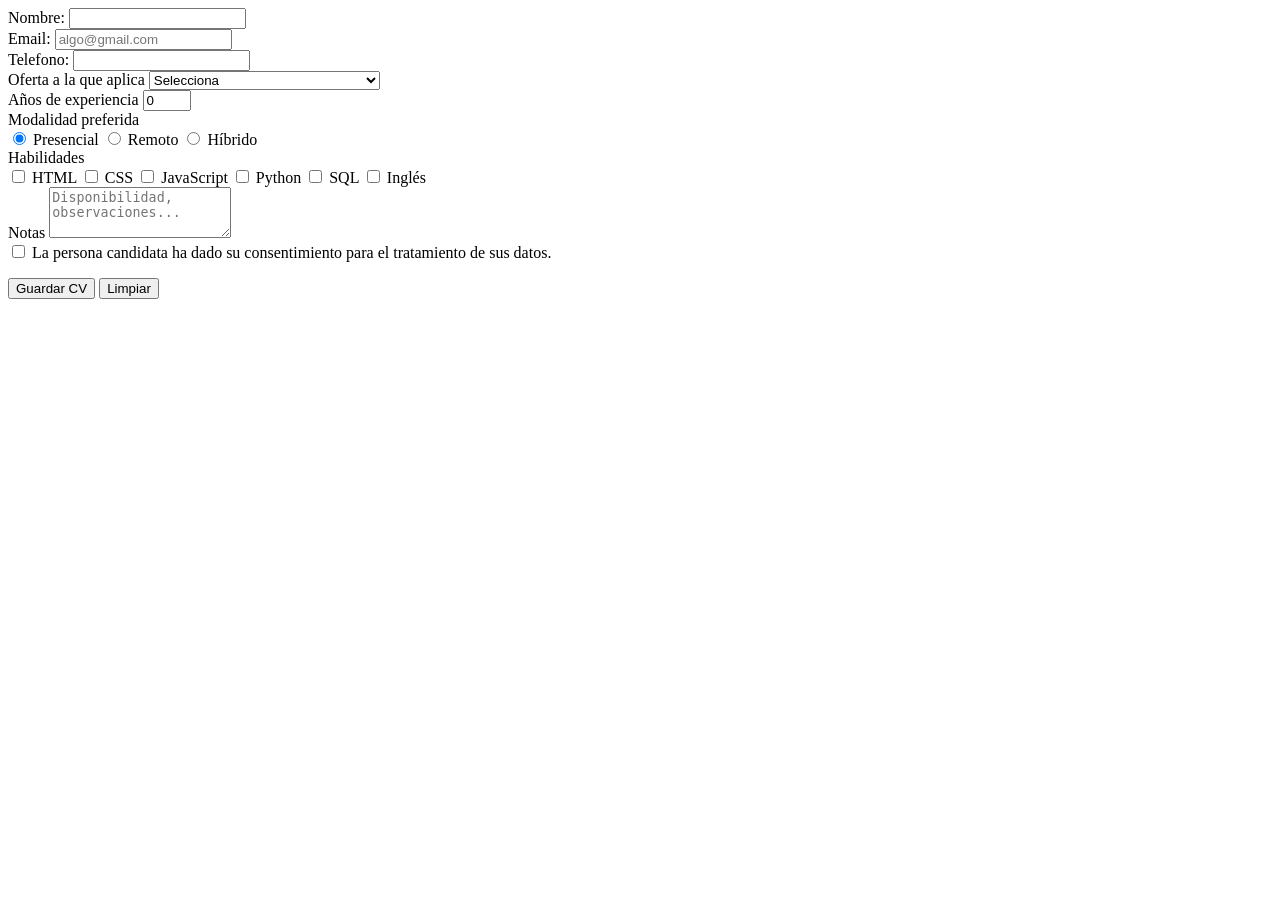
<file: WEB/index.html>
<!DOCTYPE html>
<html lang="en">
<head>
    <meta charset="UTF-8">
    <meta name="viewport" content="width=device-width, initial-scale=1.0">
    <title>TalentConnect  Envía tu CV</title>
</head>
<body>
    <header></header>
    <main>
        <form id="formulario">

<div class="campo">
    <label for="nombre">Nombre:</label>
<input type="text" name="nombre" id="nombre">

</div>
<div class="campo">
<label for="email">Email:</label>
<input type="email" name="email" id="email"placeholder="algo@gmail.com">
</div>
<div class="campo">
<label for="telefono">Telefono:</label>
<input type="tel" name="tele" id="telefono">
</div>
<div class="campo">
    <label for="puesto">Oferta a la que aplica</label>
    <select  id="puesto">
<option value="">Selecciona</option>
<option >Desarrollo De Aplicaciones Moviles</option>
<option >Desarrollo Web</option>
<option >Gestion de bases de datos</option>
    </select>
</div>
<div class="campo">
          <label for="experiencia">Años de experiencia</label>
          <input type="number" id="experiencia" min="0" max="40" value="0">
        </div>
 
        <div class="campo">
          <span>Modalidad preferida</span>
          <div class="opciones">
            <label><input type="radio" name="modalidad" value="Presencial" checked> Presencial</label>
            <label><input type="radio" name="modalidad" value="Remoto"> Remoto</label>
            <label><input type="radio" name="modalidad" value="Híbrido"> Híbrido</label>
          </div>
        </div>
         <div class="campo">
          <span>Habilidades</span>
          <div class="opciones">
            <label><input type="checkbox" name="habilidades" value="HTML"> HTML</label>
            <label><input type="checkbox" name="habilidades" value="CSS"> CSS</label>
            <label><input type="checkbox" name="habilidades" value="JavaScript"> JavaScript</label>
            <label><input type="checkbox" name="habilidades" value="Python"> Python</label>
            <label><input type="checkbox" name="habilidades" value="SQL"> SQL</label>
            <label><input type="checkbox" name="habilidades" value="Inglés"> Inglés</label>
          </div>
        </div>
 
        <div class="campo">
          <label for="notas">Notas</label>
          <textarea id="notas" rows="3" placeholder="Disponibilidad, observaciones..."></textarea>
        </div>
 
        <label class="acepto">
          <input type="checkbox" id="privacidad">
          La persona candidata ha dado su consentimiento para el tratamiento de sus datos.
        </label>
          <p id="errores" class="error"></p>
 
        <div class="botones">
          <button type="submit" class="botonEnviar">Guardar CV</button>
          <button type="reset" class="botonBorrar">Limpiar</button>
        </div>
      </form>
    </section>














        </form>




    </main>
    <footer></footer>
</body>
</html>
</file>
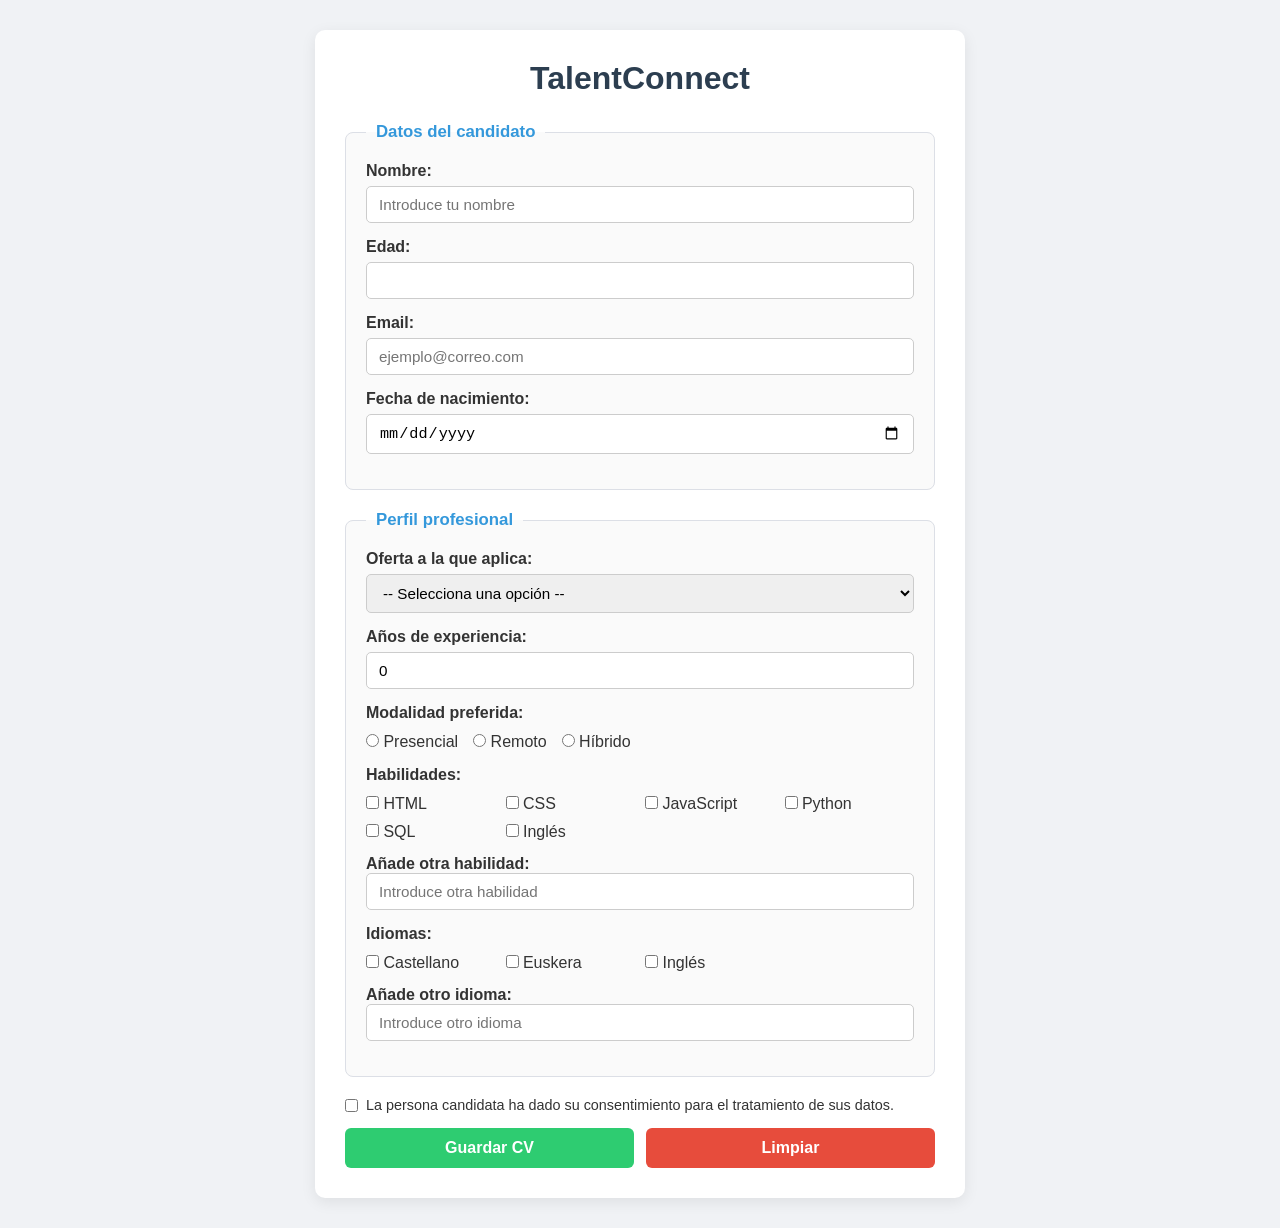
<file: formulario.html>
<!DOCTYPE html>
<html lang="es">

<head>
    <meta charset="UTF-8">
    <meta name="viewport" content="width=device-width, initial-scale=1.0">
    <title>Formulario TalentConnect</title>
    <link rel="stylesheet" href="styles/formulario.css">
</head>

<body class="pagina_formulario">
    <div class="contenedor">
        <h1>TalentConnect</h1>
        <form id="formTalent" onsubmit="return validarForm(event)" method="POST" enctype="multipart/form-data">

            <fieldset>
                <legend><b>Datos del candidato</b></legend>

                <div class="campo">
                    <label for="nombre"><b>Nombre:</b></label>
                    <input type="text" id="nombre" name="nombre" placeholder="Introduce tu nombre">
                </div>

                <div class="campo">
                    <label for="edad"><b>Edad:</b></label>
                    <input type="number" id="edad" name="edad" min="16" max="99">
                </div>

                <div class="campo">
                    <label for="email"><b>Email:</b></label>
                    <input type="email" name="email" id="email" placeholder="ejemplo@correo.com">
                </div>

                <div class="campo">
                    <label for="nacimiento"><b>Fecha de nacimiento:</b></label>
                    <input type="date" id="nacimiento" name="nacimiento">
                </div>
            </fieldset>

            <fieldset>
                <legend><b>Perfil profesional</b></legend>

                <div class="campo">
                    <label for="puestoSelect"><b>Oferta a la que aplica:</b></label>
                    <select name="puesto" id="puestoSelect">
                        <option value="">-- Selecciona una opción --</option>
                        <option value="DdAM">Desarrollo De Aplicaciones Móviles</option>
                        <option value="DW">Desarrollo Web</option>
                        <option value="GdBD">Gestión de bases de datos</option>
                    </select>
                </div>

                <div class="campo">
                    <label for="experiencia"><b>Años de experiencia:</b></label>
                    <input type="number" id="experiencia" name="experiencia" min="0" max="40" value="0">
                </div>

                <div class="campo">
                    <span><b>Modalidad preferida:</b></span>
                    <div class="opciones-inline">
                        <label><input type="radio" name="modalidad" id="presencial" value="presencial">
                            Presencial</label>
                        <label><input type="radio" name="modalidad" id="remoto" value="remoto"> Remoto</label>
                        <label><input type="radio" name="modalidad" id="hibrido" value="híbrido"> Híbrido</label>
                    </div>
                </div>

                <div class="campo">
                    <span><b>Habilidades:</b></span>
                    <div class="opciones-grid">
                        <label><input type="checkbox" id="hab-html" name="habilidades" value="HTML"> HTML</label>
                        <label><input type="checkbox" id="hab-css" name="habilidades" value="CSS"> CSS</label>
                        <label><input type="checkbox" id="hab-js" name="habilidades" value="JavaScript">
                            JavaScript</label>
                        <label><input type="checkbox" id="hab-python" name="habilidades" value="Python"> Python</label>
                        <label><input type="checkbox" id="hab-sql" name="habilidades" value="SQL"> SQL</label>
                        <label><input type="checkbox" id="hab-ingles" name="habilidades" value="Inglés"> Inglés</label>
                    </div>
                    <div class="otra-opcion">
                        <label for="otraHabilidad"><b>Añade otra habilidad:</b></label>
                        <input type="text" id="otraHabilidad" name="otraHabilidad"
                            placeholder="Introduce otra habilidad">
                    </div>
                </div>

                <div class="campo">
                    <span><b>Idiomas:</b></span>
                    <div class="opciones-grid">
                        <label><input type="checkbox" id="idio-castellano" name="idioma" value="Castellano">
                            Castellano</label>
                        <label><input type="checkbox" id="idio-euskera" name="idioma" value="Euskera"> Euskera</label>
                        <label><input type="checkbox" id="idio-ingles" name="idioma" value="Inglés"> Inglés</label>
                    </div>
                    <div class="otra-opcion">
                        <label for="otroIdioma"><b>Añade otro idioma:</b></label>
                        <input type="text" id="otroIdioma" name="otroIdioma" placeholder="Introduce otro idioma">
                    </div>
                </div>
            </fieldset>

            <div class="campo privacidad-box">
                <label class="acepto">
                    <input type="checkbox" id="privacidad" name="privacidad">
                    La persona candidata ha dado su consentimiento para el tratamiento de sus datos.
                </label>
            </div>

            <p id="errores" class="error-msg"></p>

            <div class="botones">
                <button type="submit" class="botonEnviar">Guardar CV</button>
                <button type="reset" class="botonBorrar">Limpiar</button>
            </div>
        </form>
    </div>

    <script src="scripts/validar.js"></script>
</body>

</html>
</file>
<file: styles/formulario.css>
* {
    box-sizing: border-box;
    margin: 0;
    padding: 0;
}

body.pagina_formulario {
    font-family: 'Segoe UI', Tahoma, Geneva, Verdana, sans-serif;
    background-color: #f0f2f5;
    color: #333;
    padding: 30px 15px;
    display: flex;
    justify-content: center;
}

.contenedor {
    background: #ffffff;
    width: 100%;
    max-width: 650px;
    padding: 30px;
    border-radius: 10px;
    box-shadow: 0 4px 15px rgba(0, 0, 0, 0.08);
}

h1 {
    text-align: center;
    color: #2c3e50;
    margin-bottom: 25px;
}

fieldset {
    border: 1px solid #dcdfe6;
    border-radius: 8px;
    padding: 20px;
    margin-bottom: 20px;
    background-color: #fafafa;
}

legend {
    padding: 0 10px;
    color: #3498db;
    font-size: 1.05rem;
}

.campo {
    margin-bottom: 15px;
    display: flex;
    flex-direction: column;
    gap: 6px;
}

input[type="text"],
input[type="number"],
input[type="email"],
input[type="date"],
select {
    width: 100%;
    padding: 9px 12px;
    border: 1px solid #ccc;
    border-radius: 5px;
    font-size: 0.95rem;
    transition: border-color 0.2s;
}

input:focus,
select:focus {
    outline: none;
    border-color: #3498db;
    box-shadow: 0 0 4px rgba(52, 152, 219, 0.3);
}

.opciones-inline {
    display: flex;
    gap: 15px;
    margin-top: 5px;
}

.opciones-grid {
    display: grid;
    grid-template-columns: repeat(auto-fill, minmax(110px, 1fr));
    gap: 10px;
    margin-top: 5px;
}

.otra-opcion {
    margin-top: 8px;
}

.privacidad-box {
    margin: 15px 0;
}

.acepto {
    display: flex;
    align-items: center;
    gap: 8px;
    font-size: 0.9rem;
    cursor: pointer;
}

.error-msg {
    color: #e74c3c;
    background-color: #fceae9;
    border-left: 4px solid #e74c3c;
    padding: 10px;
    border-radius: 4px;
    font-size: 0.9rem;
    display: none;
    margin-bottom: 15px;
}

.error-msg:empty {
    display: none;
}

.botones {
    display: flex;
    gap: 12px;
}

button {
    flex: 1;
    padding: 11px;
    border: none;
    border-radius: 6px;
    font-size: 1rem;
    font-weight: bold;
    cursor: pointer;
    transition: opacity 0.2s;
}

button:hover {
    opacity: 0.9;
}

.botonEnviar {
    background-color: #2ecc71;
    color: white;
}

.botonBorrar {
    background-color: #e74c3c;
    color: white;
}
</file>
